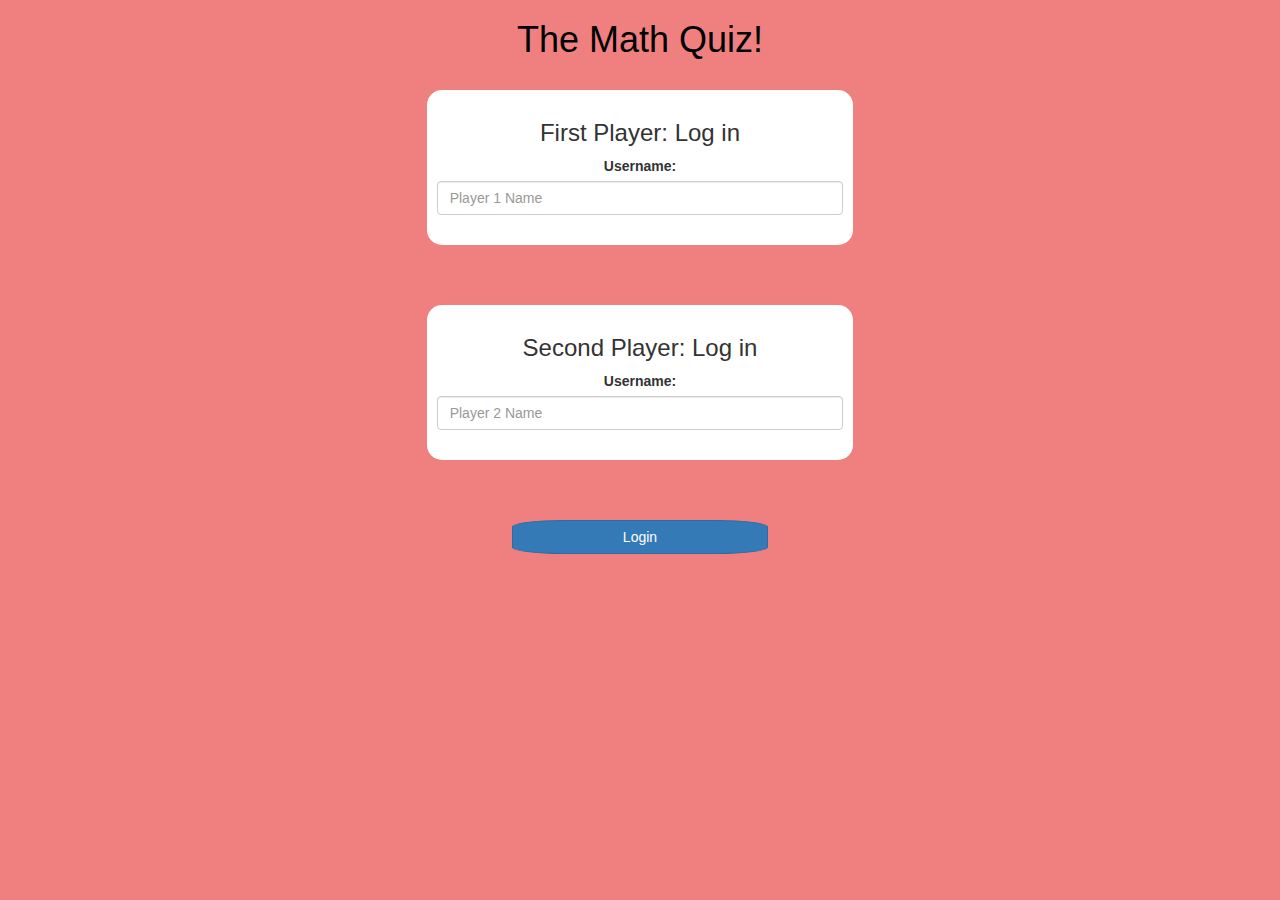
<file: index.html>
<!DOCTYPE html>
<html>
<head>
	<title>Math Quiz</title>

<meta name="viewport" content="width=device-width, initial-scale=1">
<link rel="stylesheet" href="https://maxcdn.bootstrapcdn.com/bootstrap/3.4.0/css/bootstrap.min.css">
<script src="https://ajax.googleapis.com/ajax/libs/jquery/3.4.1/jquery.min.js"></script>
<script src="https://maxcdn.bootstrapcdn.com/bootstrap/3.4.0/js/bootstrap.min.js"></script>

<link rel="stylesheet" type="text/css" href="quiz_game.css">

<script src="quiz_game_login.js"></script>
</head>
<body>
<center>
	<h1>The Math Quiz!</h1>
	<br>

	<div class="col-lg-4 col-sm-8 col-xs-11 login_div1" >
	<h3>First Player: Log in</h3>
	<label>Username: </label>
	<input type="text" id="player1_name_input" class="form-control" placeholder="Player 1 Name">	
	<br> 
	

</div>
<br>
<br>
<br>

	<div class="col-lg-4 col-sm-8 col-xs-11 login_div2">
		<h3>Second Player: Log in</h3>
		<label>Username: </label>
		<input type="text" id="player2_name_input" class="form-control" placeholder="Player 2 Name">	
		<br>
</div>
<br>
<br>
<br>

<button id="button" style="width: 20%;" class="btn btn-primary" onclick="addUser()">Login</button>
</center>
</body>
</html>
</file>
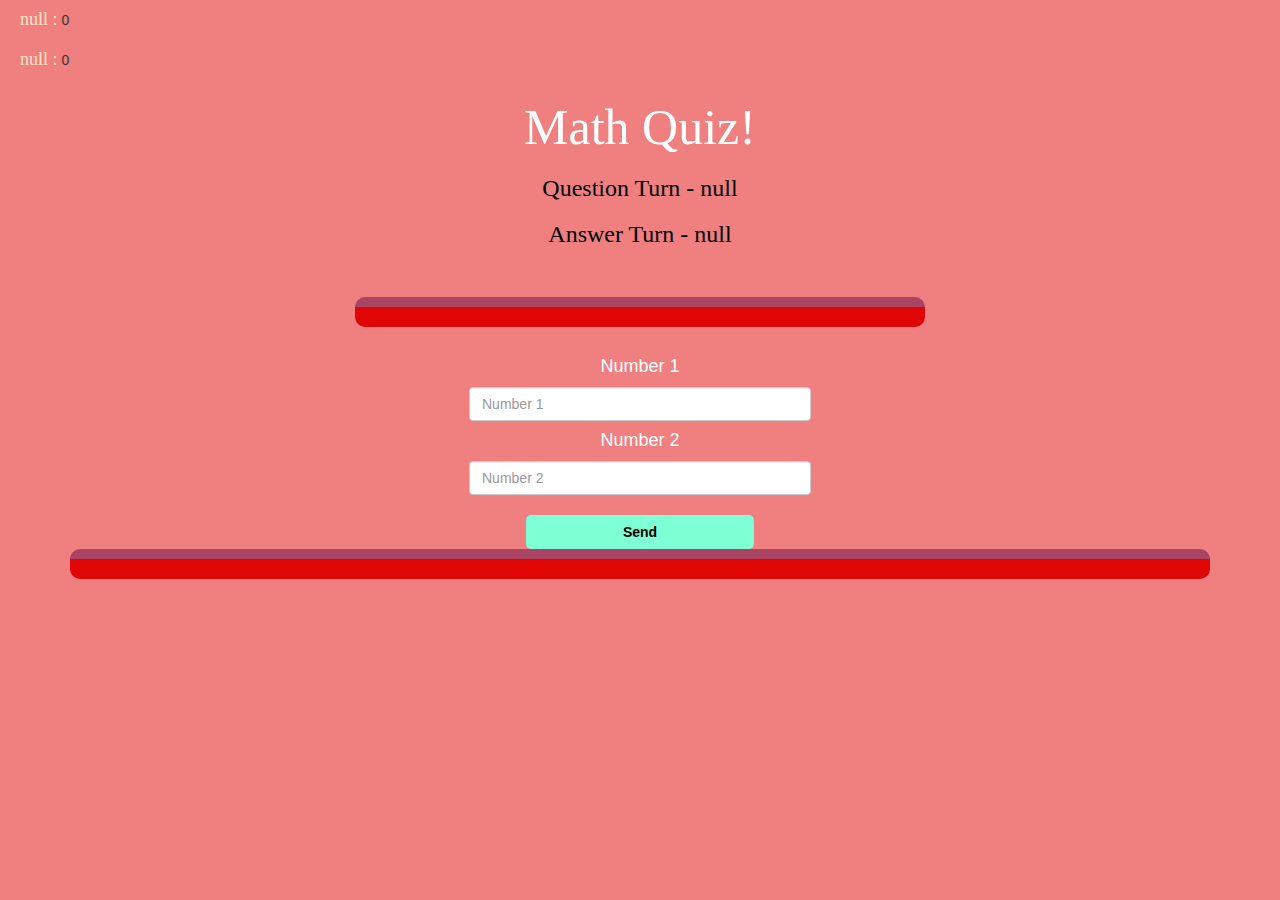
<file: quiz_game_page.html>
<!DOCTYPE html>
<html>
<head>
	<title>Math Quiz</title>
<meta name="viewport" content="width=device-width, initial-scale=1">
<link rel="stylesheet" href="https://maxcdn.bootstrapcdn.com/bootstrap/3.4.0/css/bootstrap.min.css">
<script src="https://ajax.googleapis.com/ajax/libs/jquery/3.4.1/jquery.min.js"></script>
<script src="https://maxcdn.bootstrapcdn.com/bootstrap/3.4.0/js/bootstrap.min.js"></script>
<link rel="preconnect" href="https://fonts.googleapis.com">
<link rel="preconnect" href="https://fonts.gstatic.com" crossorigin>
<link href="https://fonts.googleapis.com/css2?family=Yellowtail&display=swap" rel="stylesheet">

<link rel="stylesheet" type="text/css" href="quiz_game.css">
</head>
<body>
	<h4 id="player1_name" style="color: bisque; text-decoration: none; font-family: none;"></h4> <span id="player1_score"></span>
	<br>
	<h4 id="player2_name" style="color: bisque; text-decoration: none; font-family: none;"></h4> <span id="player2_score"></span>
	<div class="container">
<div style = "color: white;"container">
	<center>
		<h2 style="color: white; font-family: 'Comic Sans', cursive; font-size: 50px;">Math Quiz!</h2>
		<h3 id="player_question" style="font-family: 'Comic Sans'; color: black;">Question Turn:</h3>
		<h3 id="player_answer" style="font-family: 'Comic Sans'; color: black;">Answer Turn:</h3>
		<br>
		<br>
		<div id="output" class="col-lg-6"></div>
		<br>
		<h4>Number 1</h4>
		<input type="number" class="form-control" id="number_1" placeholder="Number 1" style="width: 30%;">
		<h4>Number 2</h4>
		<input type="number" class="form-control" id="number_2" placeholder="Number 2" style="width: 30%;">
		<br>
		<button onclick="send()" style="width: 20%; background-color: aquamarine; color: black; font-weight: bold; border-radius: 5px;" class="btn btn-link">Send</button>
		<div id="output"></div>
	</center>
</div>
<script src="quiz_game.js"></script>
</body>
</html>
</file>
<file: quiz_game.css>
body
{
	
	background-color: lightcoral;
}

	.login_div1 , .login_div2
	{
		background: white;
		padding: 10px;
		float: none;
		border-radius: 15px;
	}
h1 {
	color: black;
}
#player1_name , #player2_name
{
	display: inline-block;
	margin-left: 20px;
}
#word
{
	width: 60%;
}
#word_display
{
	letter-spacing: 5px;
}
#output
{
background: rgb(225, 6, 6);
border-radius: 10px;
border-top: 10px solid #AA4465;
padding: 10px;
float: none;
text-align: left;
}

#button {
border-radius: 20%;
}

#input_check_box {
	color: black;
}
</file>
